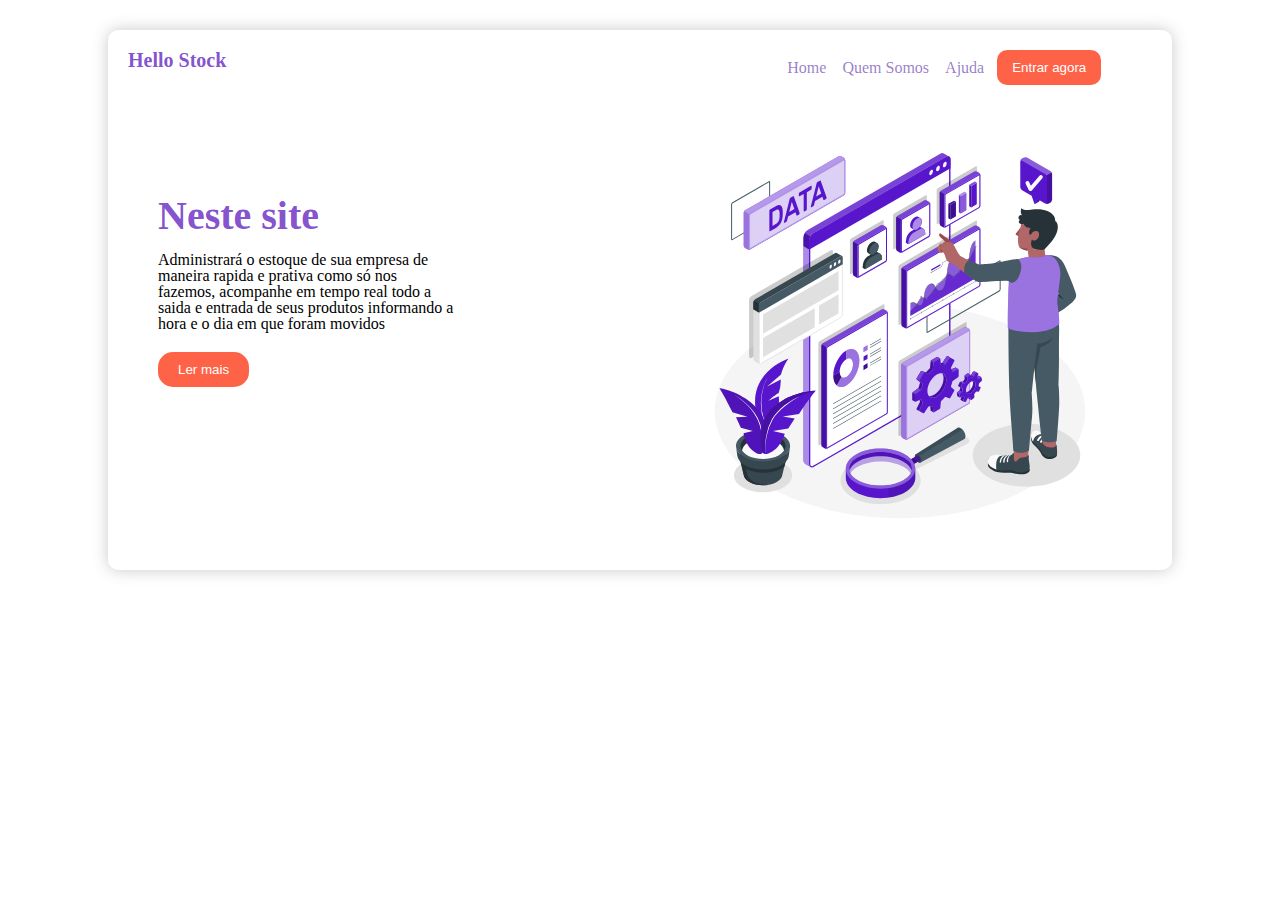
<file: index.html>
<!DOCTYPE html>
<html lang="en">
<head>
    <meta charset="UTF-8">
    <meta http-equiv="X-UA-Compatible" content="IE=edge">
    <meta name="viewport" content="width=device-width, initial-scale=1.0">
    <title>Document</title>
    <link rel="stylesheet" href="reset.css">
    <link rel="stylesheet" href="style.css">
</head>
<body>
    <header>
      <div class="menu">
      <h1>Hello Stock</h1>
        <a href="" class="links-a">Home</a>
        <a href="" class="links-a">Quem Somos</a>
        <a href="" class="links-a">Ajuda</a>
        <a href="entrar.html">
        <button>Entrar agora</button>
        </a>
     </div>
    </div>

    <main>
        <div class="esquerda">
           <div class="textos-esquerda">
            <h1>Neste site</h1>
            <br>
            <p>Administrará o estoque de sua empresa de maneira rapida e prativa como só nos fazemos,
             acompanhe em tempo real todo a saida e entrada de seus produtos informando a hora e o dia em que foram
             movidos   </p>
           </div>
             <button>Ler mais</button>
        </div>
        <div class="direita">
            <img src="entrar-imagem.svg" alt="">
        </div>
     </main>

</header>


</body>
</html>
</file>
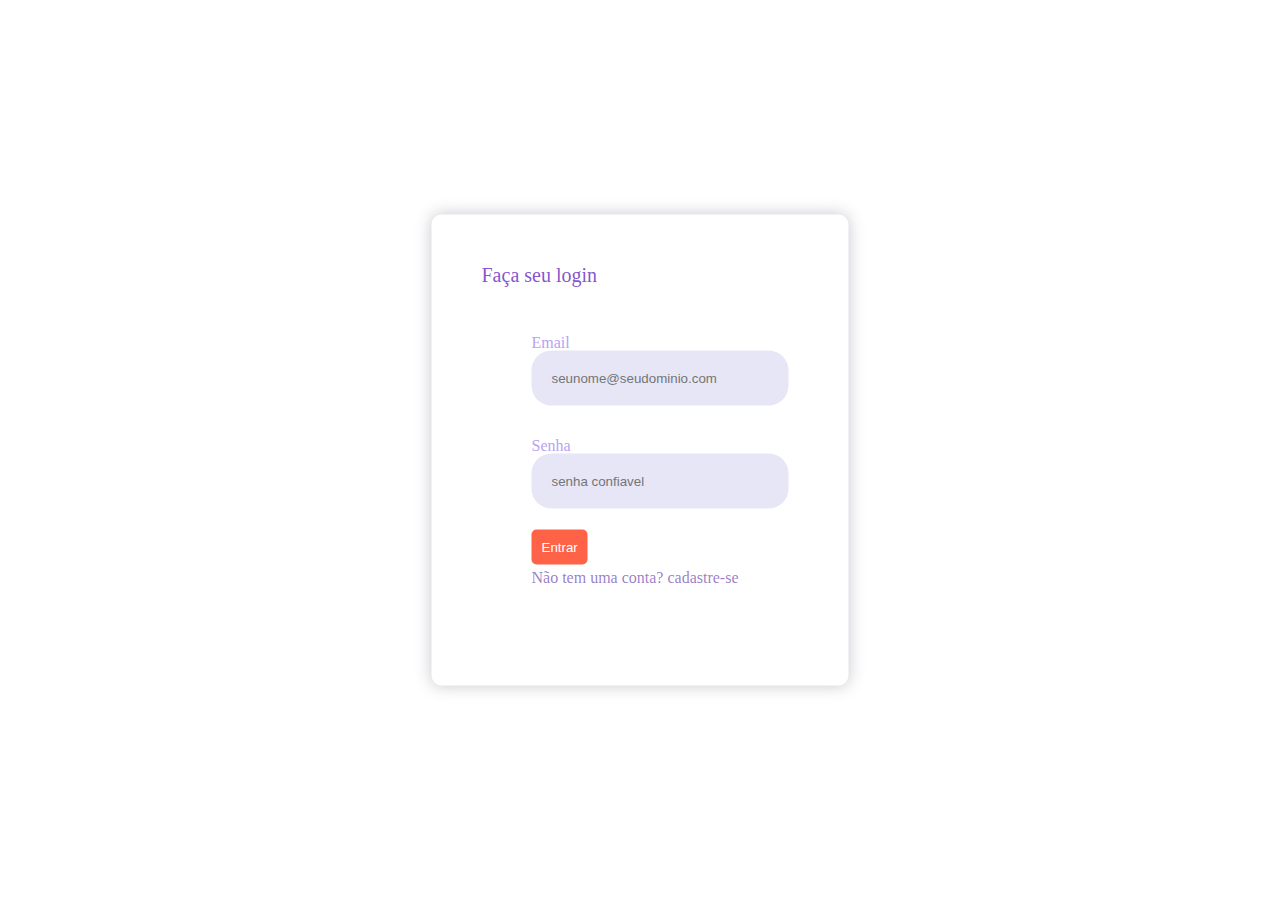
<file: entrar.html>
<!DOCTYPE html>
<html lang="en">
<head>
    <meta charset="UTF-8">
    <meta http-equiv="X-UA-Compatible" content="IE=edge">
    <meta name="viewport" content="width=device-width, initial-scale=1.0">
    <title>Document</title>
    <link rel="stylesheet" href="reset.css">
    <link rel="stylesheet" href="login.css">
</head>
<body>
    <main>
        <div class="titulo">
            Faça seu login
        </div>
        <div class="entradas">
            <label class="titulo-input" for="">Email</label>
           <input type="email" class="botao" required placeholder="seunome@seudominio.com">  
            <br>
            <br>
           <label  class="titulo-input" for="">Senha</label>
           <input type="password" class="botao"  required placeholder="senha confiavel">
            <br>
          <a href="tela-principal.html"><input type="submit" value="Entrar" class="entrar"></a>
        <br>
           <a href="cadastro.html">Não tem uma conta? cadastre-se</a>
        </div>
    </main>
</body>
</html>
</file>
<file: style.css>
header{
    width: 80%;
    height: 500px;
    background:  white;
    border-radius: 10px;
    margin: 30px auto;
    box-shadow: 0 0 1em #3e395247;
    padding: 20px;
}

.menu{
    display: flex;
}

.menu h1{
    margin-right: 54%;
    color: #824fcdf7;
    font-weight: bold;
    font-size: 20px;

}

.links-a{
    color: #430b998c;
    margin: 10px 8px;
    text-decoration: none;
}
.menu button{
    margin: 0%  5px;
    padding: 10px 15px;
    color: white;
    background-color: tomato;
    border: none;
    border-radius: 10px;
    cursor: pointer;
}
.menu button:hover{
    background-color: #e9674f;
}
main{
    display: flex;
    margin-top: 50px;
}

.esquerda{
    width: 50%;
    height: 400px;
    margin: 60px 30px;
}
.esquerda h1{
    font-size: 40px;
    color: #824fcdf7;
    font-weight: bold;
}
.esquerda button{
  margin-top: 20px;
  color: white;
  background-color: tomato;
  border-radius: 15px;
  border: none;
  padding: 10px 20px;
  cursor: pointer;
}
.esquerda button:hover{
    background-color: #e9674f;
}
.textos-esquerda{
    max-width: 300px;
}
.direita{
    width: 50%;
    height: 400px;
}
.direita img{
    max-height: 400px;
    margin-left: 30px;
}

@media(max-width: 1200px){
    .menu h1{
        margin-right: 48%;
    }
}

@media(max-width: 1042px){
    .menu h1{
        margin-right: 43%;
    }
}


@media(max-width: 960px){
    .menu h1{
        margin-right: 35%;
    }
}


@media(max-width: 500px){
    .menu h1{
        margin-right: 10%;
    }
}
</file>
<file: login.css>
main{
    max-width: 40%;
    max-height: 65%;
    background: white;
    border-radius: 10px;
    box-shadow: 0 0 1em #3e395247;
    padding: 50px;
    position: absolute;
    top: 50%;
    left: 50%;
    transform: translate(-50%, -50%);
    
}

.titulo{
    font-size: 20px;
    color: #824fcdf7;
    display: flex;
    align-items: center;
    text-align: center;
}

.titulo-input{
    color: rgb(185, 162, 243);
}

.entradas{
    padding: 50px;
    border: none;
    outline: none;
    
    
}
.botao{
    display: flex;
    align-items: center;
    justify-content: center;
    border-radius: 20px;
    background-color: #e6e6f7;
    outline: none;
    border: none;
    padding: 20px;
    width: 100%;
}

.entrar{
margin: 5px 0;
background-color: tomato;
color: white;
border: none;
border-radius: 5px;
padding: 10px;
align-items: center;
cursor: pointer;
}
.entrar:hover{
    background-color: #e9674f;
}


main a{
    text-decoration: none;
    color: #430b998c;
    margin: 10px 0 ;
}

@media(max-width: 730px){
    .botao{
        display: flex;
        align-items: center;
        justify-content: center;
        border-radius: 20px;
        background-color: #e6e6f7;
        outline: none;
        border: none;
        padding: 20px;
        
    }
}
</file>
